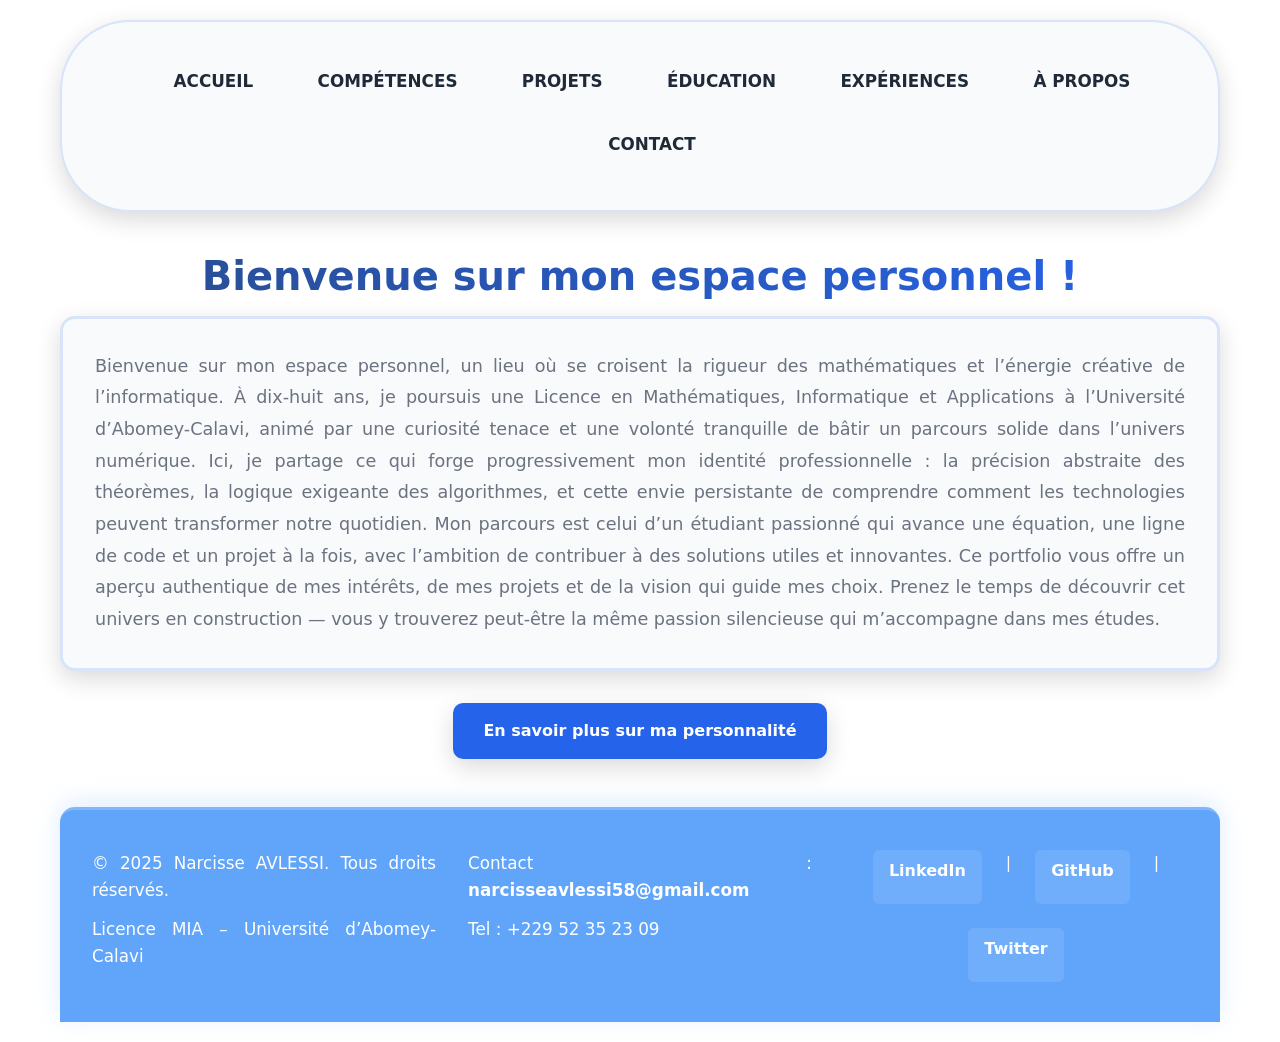
<file: portefolio/index.html>
<!DOCTYPE html>
<html lang="fr" dir="ltr">
<head>
    <meta charset="UTF-8">
    <meta name="viewport" content="width=device-width, initial-scale=1.0">
    <title>Accueil – Narcisse AVLESSI</title>
    <link rel="stylesheet" href="styleglobal.css">
</head>

<body>

    <header>
        <nav class="navbar">
            <ul class="nav">
                <li><a href="index.html">ACCUEIL</a></li>
                <li><a href="skills.html">COMPÉTENCES</a></li>
                <li><a href="projects.html">PROJETS</a></li>
                <li><a href="education.html">ÉDUCATION</a></li>
                <li><a href="experience.html">EXPÉRIENCES</a></li>
                <li><a href="apropos.html">À PROPOS</a></li>
                <li><a href="contact.html">CONTACT</a></li>
            </ul>
        </nav>
    </header>

    <div class="home-intro">
    <h1 class="welcome">Bienvenue sur mon espace personnel !</h1>

    <p class="intro">
        Bienvenue sur mon espace personnel, un lieu où se croisent la rigueur des mathématiques et l’énergie créative de l’informatique. À dix-huit ans, je poursuis une Licence en Mathématiques, Informatique et Applications à l’Université d’Abomey-Calavi, animé par une curiosité tenace et une volonté tranquille de bâtir un parcours solide dans l’univers numérique.

        Ici, je partage ce qui forge progressivement mon identité professionnelle : la précision abstraite des théorèmes, la logique exigeante des algorithmes, et cette envie persistante de comprendre comment les technologies peuvent transformer notre quotidien. Mon parcours est celui d’un étudiant passionné qui avance une équation, une ligne de code et un projet à la fois, avec l’ambition de contribuer à des solutions utiles et innovantes.

        Ce portfolio vous offre un aperçu authentique de mes intérêts, de mes projets et de la vision qui guide mes choix. Prenez le temps de découvrir cet univers en construction — vous y trouverez peut-être la même passion silencieuse qui m’accompagne dans mes études.
    </p>

    <a href="apropos.html" class="btn-more">En savoir plus sur ma personnalité</a>
</div>

<footer>
    <div class="footer-container">
        <div class="footer-info">
            <p>&copy; 2025 Narcisse AVLESSI. Tous droits réservés.</p>
            <p>Licence MIA – Université d’Abomey-Calavi</p>
        </div>
        <div class="footer-contact">
            <p>Contact : <a href="mailto:narcisseavlessi58@gmail.com">narcisseavlessi58@gmail.com</a></p>
            <p>Tel : +229 52 35 23 09</p>
        </div>
        <div class="footer-socials">
            <a href="#" target="_blank">LinkedIn</a> |
            <a href="#" target="_blank">GitHub</a> |
            <a href="#" target="_blank">Twitter</a>
        </div>
    </div>
</footer>

</body>
</html>
</file>
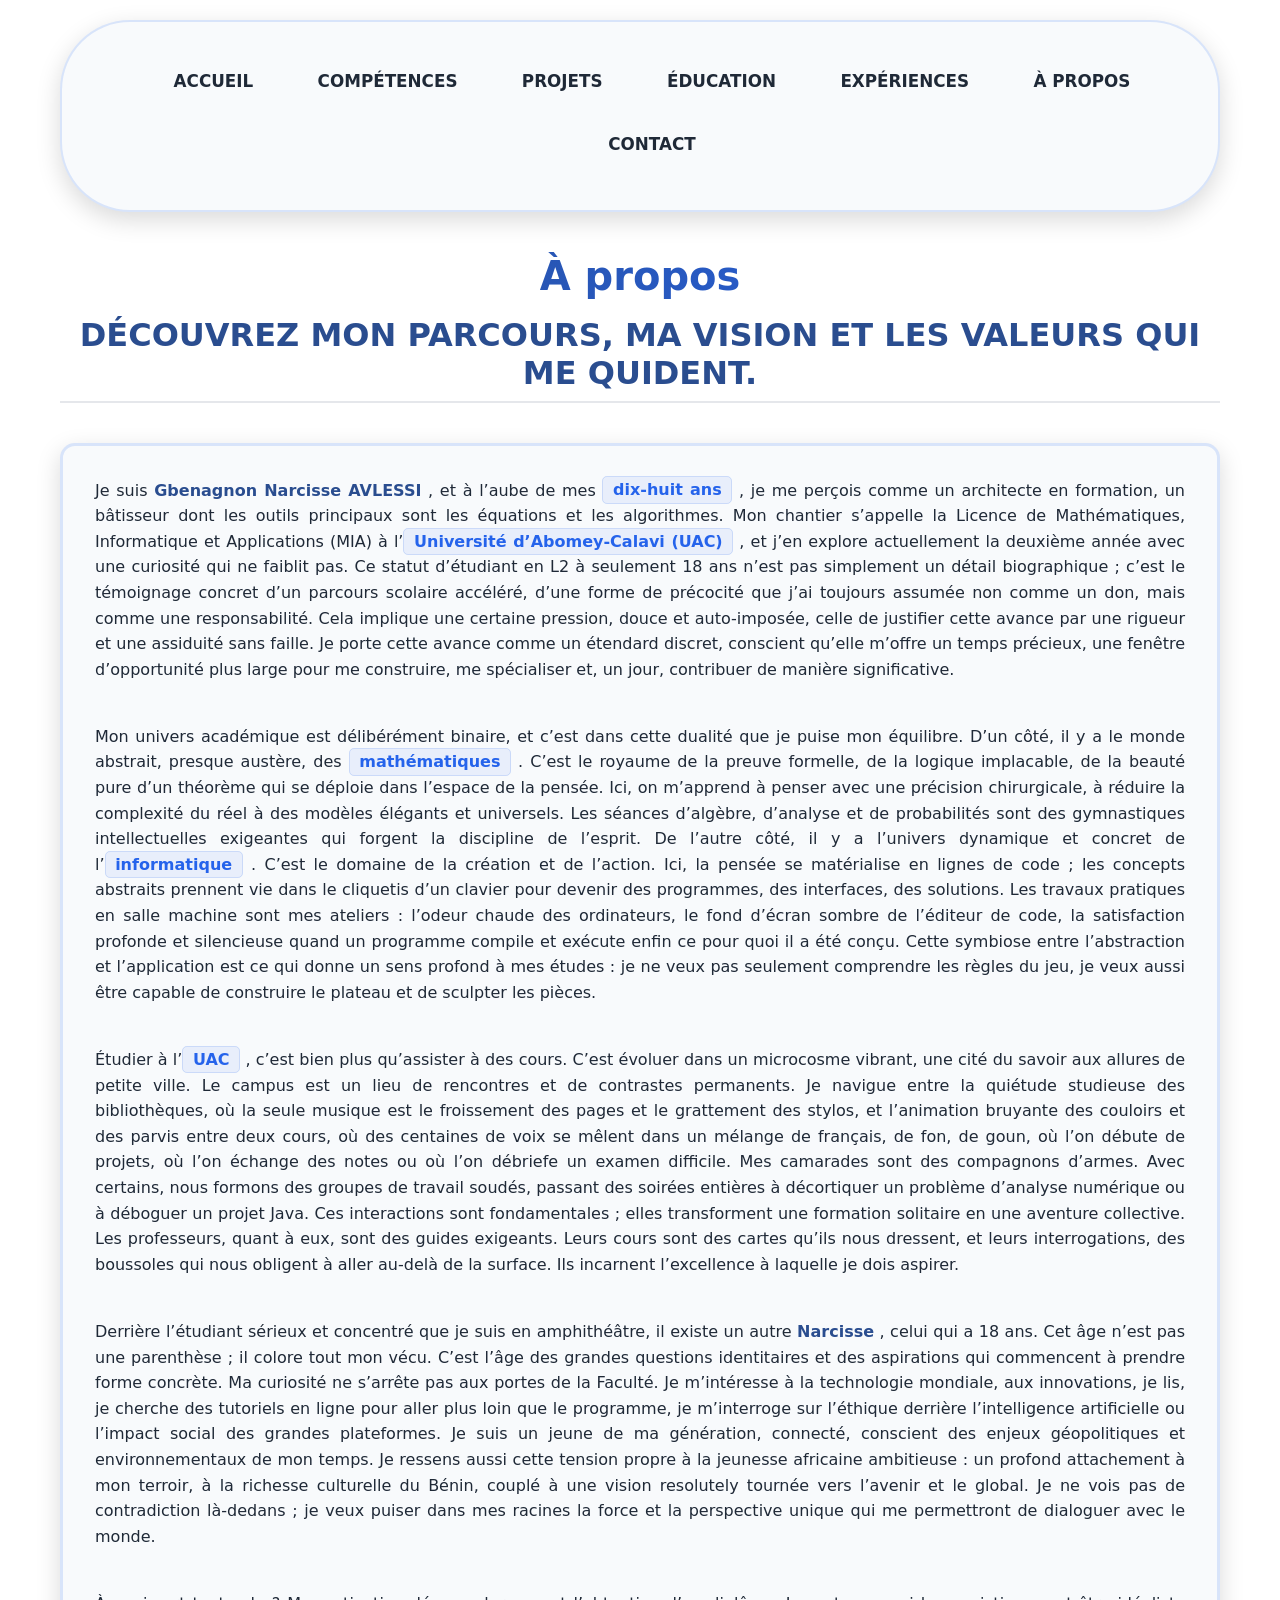
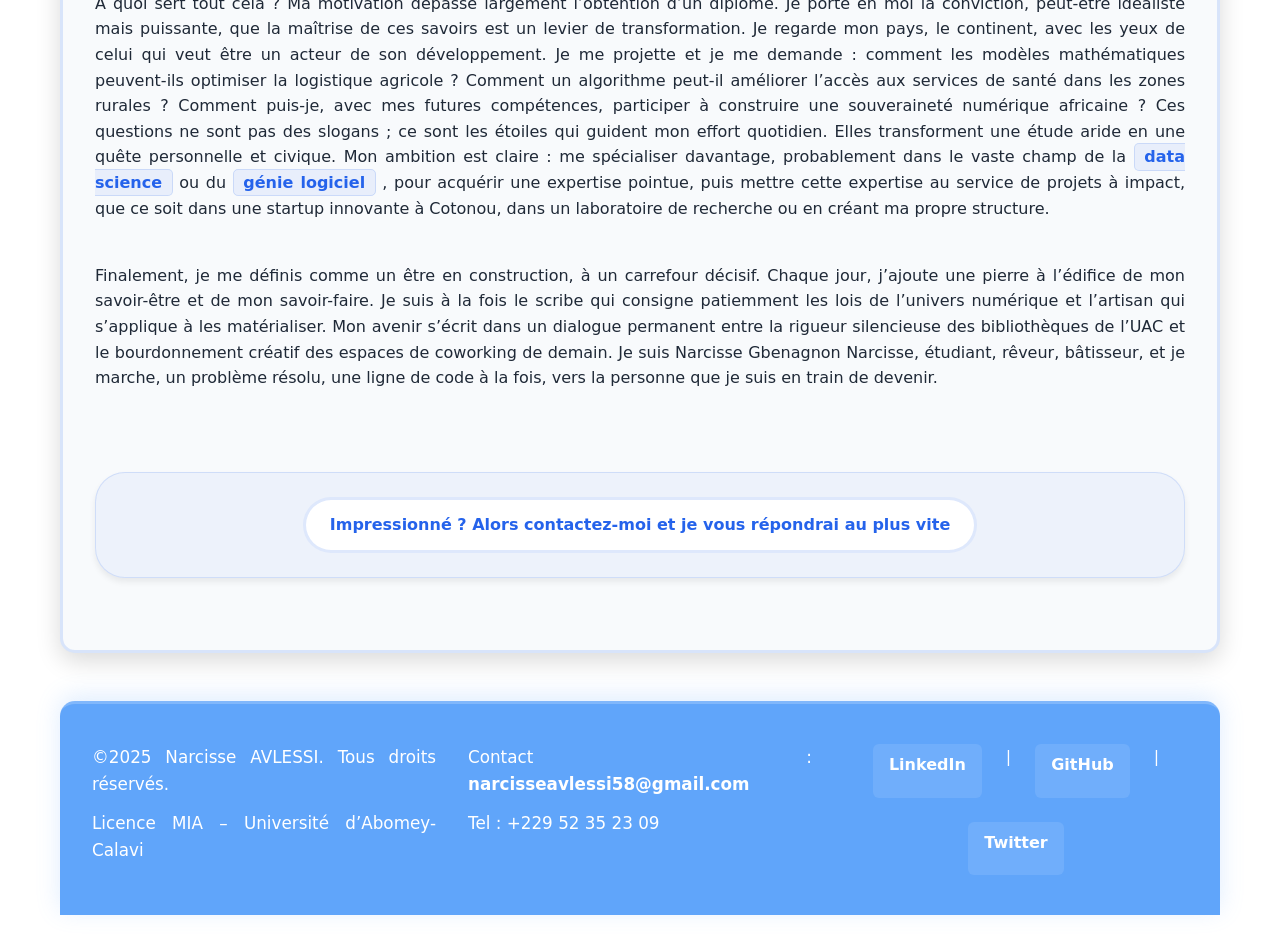
<file: portefolio/apropos.html>
<!DOCTYPE html>
<html lang="fr" dir="ltr">
    <head>
        <meta charset="UTF-8">
        <meta name="viewport" content="width=device-width, initial-scale=1.0">
        <title>À propos – Narcisse AVLESSI</title>
        <link rel="stylesheet" href="styleglobal.css">
    </head>
    <body>
        <header>
            <nav class="navbar">
                <ul class="nav">
                    <li>
                        <a href="index.html">ACCUEIL</a>
                    </li>
                    <li>
                        <a href="skills.html">COMPÉTENCES</a>
                    </li>
                    <li>
                        <a href="projects.html">PROJETS</a>
                    </li>
                    <li>
                        <a href="education.html">ÉDUCATION</a>
                    </li>
                    <li>
                        <a href="experience.html">EXPÉRIENCES</a>
                    </li>
                    <li>
                        <a href="apropos.html">À PROPOS</a>
                    </li>
                    <li>
                        <a href="contact.html">CONTACT</a>
                    </li>
                </ul>
            </nav>
        </header>
        <section class="about-header">
            <h1>À propos</h1>
            <h2 class="resume">DÉCOUVREZ MON PARCOURS, MA VISION ET LES VALEURS QUI ME QUIDENT.</h2>
        </section>
        <section class="about-content">
            <p>
                Je suis <strong>Gbenagnon Narcisse AVLESSI</strong>
                , et à l’aube de mes <span class="age">dix-huit ans</span>
                , je me perçois comme un architecte en formation, un bâtisseur dont les outils principaux sont les équations et les algorithmes. Mon chantier s’appelle la <span calss="major">Licence de Mathématiques, Informatique et Applications (MIA)</span>
                à l’<span class="uac">Université d’Abomey-Calavi (UAC)</span>
                , et j’en explore actuellement la deuxième année avec une curiosité qui ne faiblit pas. Ce statut d’étudiant en L2 à seulement 18 ans n’est pas simplement un détail biographique ; c’est le témoignage concret d’un parcours scolaire accéléré, d’une forme de précocité que j’ai toujours assumée non comme un don, mais comme une responsabilité. Cela implique une certaine pression, douce et auto-imposée, celle de justifier cette avance par une rigueur et une assiduité sans faille. Je porte cette avance comme un étendard discret, conscient qu’elle m’offre un temps précieux, une fenêtre d’opportunité plus large pour me construire, me spécialiser et, un jour, contribuer de manière significative.
            </p>
            <br>
            <p>
                Mon univers académique est délibérément binaire, et c’est dans cette dualité que je puise mon équilibre. D’un côté, il y a le monde abstrait, presque austère, des <span class="maths">mathématiques</span>
                . C’est le royaume de la preuve formelle, de la logique implacable, de la beauté pure d’un théorème qui se déploie dans l’espace de la pensée. Ici, on m’apprend à penser avec une précision chirurgicale, à réduire la complexité du réel à des modèles élégants et universels. Les séances d’algèbre, d’analyse et de probabilités sont des gymnastiques intellectuelles exigeantes qui forgent la discipline de l’esprit. De l’autre côté, il y a l’univers dynamique et concret de l’<span class="inf">informatique</span>
                . C’est le domaine de la création et de l’action. Ici, la pensée se matérialise en lignes de code ; les concepts abstraits prennent vie dans le cliquetis d’un clavier pour devenir des programmes, des interfaces, des solutions. Les travaux pratiques en salle machine sont mes ateliers : l’odeur chaude des ordinateurs, le fond d’écran sombre de l’éditeur de code, la satisfaction profonde et silencieuse quand un programme compile et exécute enfin ce pour quoi il a été conçu. Cette symbiose entre l’abstraction et l’application est ce qui donne un sens profond à mes études : je ne veux pas seulement comprendre les règles du jeu, je veux aussi être capable de construire le plateau et de sculpter les pièces.
            </p>
            <br>
            <p>
                Étudier à l’<span class="uac">UAC</span>
                , c’est bien plus qu’assister à des cours. C’est évoluer dans un microcosme vibrant, une cité du savoir aux allures de petite ville. Le campus est un lieu de rencontres et de contrastes permanents. Je navigue entre la quiétude studieuse des bibliothèques, où la seule musique est le froissement des pages et le grattement des stylos, et l’animation bruyante des couloirs et des parvis entre deux cours, où des centaines de voix se mêlent dans un mélange de français, de fon, de goun, où l’on débute de projets, où l’on échange des notes ou où l’on débriefe un examen difficile. Mes camarades sont des compagnons d’armes. Avec certains, nous formons des groupes de travail soudés, passant des soirées entières à décortiquer un problème d’analyse numérique ou à déboguer un projet Java. Ces interactions sont fondamentales ; elles transforment une formation solitaire en une aventure collective. Les professeurs, quant à eux, sont des guides exigeants. Leurs cours sont des cartes qu’ils nous dressent, et leurs interrogations, des boussoles qui nous obligent à aller au-delà de la surface. Ils incarnent l’excellence à laquelle je dois aspirer.
            </p>
            <br>
            <p>
                Derrière l’étudiant sérieux et concentré que je suis en amphithéâtre, il existe un autre <strong>Narcisse</strong>
                , celui qui a 18 ans. Cet âge n’est pas une parenthèse ; il colore tout mon vécu. C’est l’âge des grandes questions identitaires et des aspirations qui commencent à prendre forme concrète. Ma curiosité ne s’arrête pas aux portes de la Faculté. Je m’intéresse à la technologie mondiale, aux innovations, je lis, je cherche des tutoriels en ligne pour aller plus loin que le programme, je m’interroge sur l’éthique derrière l’intelligence artificielle ou l’impact social des grandes plateformes. Je suis un jeune de ma génération, connecté, conscient des enjeux géopolitiques et environnementaux de mon temps. Je ressens aussi cette tension propre à la jeunesse africaine ambitieuse : un profond attachement à mon terroir, à la richesse culturelle du Bénin, couplé à une vision resolutely tournée vers l’avenir et le global. Je ne vois pas de contradiction là-dedans ; je veux puiser dans mes racines la force et la perspective unique qui me permettront de dialoguer avec le monde.
            </p>
            <br>
            <p>
                À quoi sert tout cela ? Ma motivation dépasse largement l’obtention d’un diplôme. Je porte en moi la conviction, peut-être idéaliste mais puissante, que la maîtrise de ces savoirs est un levier de transformation. Je regarde mon pays, le continent, avec les yeux de celui qui veut être un acteur de son développement. Je me projette et je me demande : comment les modèles mathématiques peuvent-ils optimiser la logistique agricole ? Comment un algorithme peut-il améliorer l’accès aux services de santé dans les zones rurales ? Comment puis-je, avec mes futures compétences, participer à construire une souveraineté numérique africaine ? Ces questions ne sont pas des slogans ; ce sont les étoiles qui guident mon effort quotidien. Elles transforment une étude aride en une quête personnelle et civique. Mon ambition est claire : me spécialiser davantage, probablement dans le vaste champ de la <span class="data">data science</span>
                ou du <span class="genielog">génie logiciel</span>
                , pour acquérir une expertise pointue, puis mettre cette expertise au service de projets à impact, que ce soit dans une startup innovante à Cotonou, dans un laboratoire de recherche ou en créant ma propre structure.
            </p>
            <br>
            <p>Finalement, je me définis comme un être en construction, à un carrefour décisif. Chaque jour, j’ajoute une pierre à l’édifice de mon savoir-être et de mon savoir-faire. Je suis à la fois le scribe qui consigne patiemment les lois de l’univers numérique et l’artisan qui s’applique à les matérialiser. Mon avenir s’écrit dans un dialogue permanent entre la rigueur silencieuse des bibliothèques de l’UAC et le bourdonnement créatif des espaces de coworking de demain. Je suis Narcisse Gbenagnon Narcisse, étudiant, rêveur, bâtisseur, et je marche, un problème résolu, une ligne de code à la fois, vers la personne que je suis en train de devenir.</p>
            <br>
            <div class="skillsMore">
                <a href="contact.html" class="skillsMore-btn">Impressionné ? Alors contactez-moi et je vous répondrai au plus vite</a>
            </div>
        </section>
        <footer>
            <div class="footer-container">
                <div class="footer-info">
                    <p>&copy;2025 Narcisse AVLESSI. Tous droits réservés.</p>
                    <p>Licence MIA – Université d’Abomey-Calavi</p>
                </div>
                <div class="footer-contact">
                    <p>
                        Contact : <a href="mailto:narcisseavlessi58@gmail.com">narcisseavlessi58@gmail.com</a>
                    </p>
                    <p>Tel : +229 52 35 23 09</p>
                </div>
                <div class="footer-socials">
                    <a href="#" target="_blank">LinkedIn</a>
                    |
            <a href="#" target="_blank">GitHub</a>
                    |
            <a href="#" target="_blank">Twitter</a>
                </div>
            </div>
        </footer>
    </body>
</html>
</file>
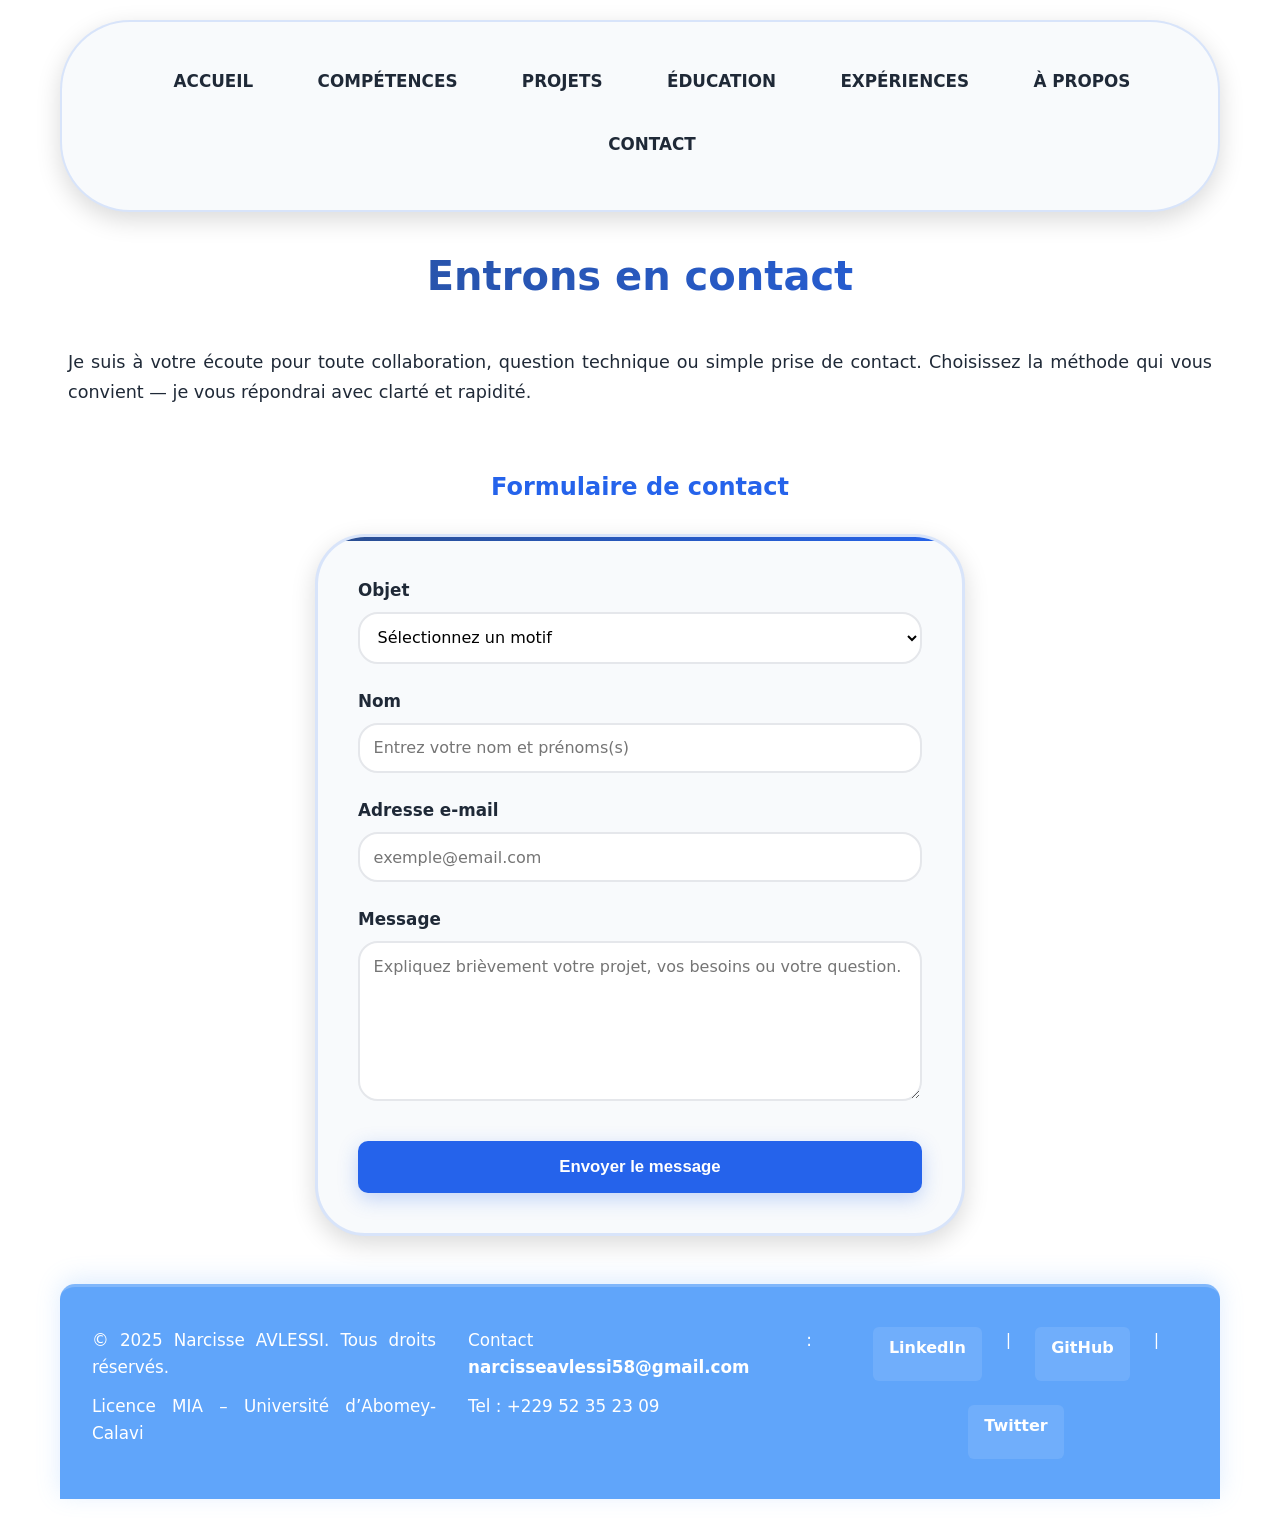
<file: portefolio/contact.html>
<!DOCTYPE html>
<html lang="fr" dir="ltr">
<head>
    <meta charset="UTF-8">
    <meta name="viewport" content="width=device-width, initial-scale=1.0">
    <title>Expériences – Narcisse AVLESSI</title>
    <link rel="stylesheet" href="styleglobal.css">
</head>

<body>

    <header>
        <nav class="navbar">
            <ul class="nav">
                <li><a href="index.html">ACCUEIL</a></li>
                <li><a href="skills.html">COMPÉTENCES</a></li>
                <li><a href="projects.html">PROJETS</a></li>
                <li><a href="education.html">ÉDUCATION</a></li>
                <li><a href="experience.html">EXPÉRIENCES</a></li>
                <li><a href="apropos.html">À PROPOS</a></li>
                <li><a href="contact.html">CONTACT</a></li>
            </ul>
        </nav>
    </header>

    <section> 

    <h1 class="contact">Entrons en contact</h1>
    <p class="disp">Je suis à votre écoute pour toute collaboration, question technique ou simple prise de contact. Choisissez la méthode qui vous convient — je vous répondrai avec clarté et rapidité.</p><br>

    <p><h3 class="formular">Formulaire de contact</h3></p>

    <form action="#" method="post" enctype="multipart/form-data">

        <label for="objet">Objet</label>
        <select id="objet" name="objet" required>
            <option value="">Sélectionnez un motif</option>
            <option value="collaboration">Demande de collaboration</option>
            <option value="mission">Proposition de mission / Freelance</option>
            <option value="support">Question technique / Support</option>
            <option value="stage">Stage / Opportunité</option>
            <option value="autre">Autre</option>
        </select>

        <label for="nom">Nom</label>
        <input type="text" id="nom" name="nom" placeholder="Entrez votre nom et prénoms(s)" required>

        <label for="email">Adresse e-mail</label>
        <input type="email" id="email" name="email" placeholder="exemple@email.com" pattern=".+@gmail.com" required>

        <label for="message">Message</label>
        <textarea id="message" name="message" minlength="20" placeholder="Expliquez brièvement votre projet, vos besoins ou votre question." required></textarea>

        <button type="submit">Envoyer le message</button>

    </form>

    </section>

    <footer>
    <div class="footer-container">
        <div class="footer-info">
            <p>&copy; 2025 Narcisse AVLESSI. Tous droits réservés.</p>
            <p>Licence MIA – Université d’Abomey-Calavi</p>
        </div>
        <div class="footer-contact">
            <p>Contact : <a href="mailto:narcisseavlessi58@gmail.com">narcisseavlessi58@gmail.com</a></p>
            <p>Tel : +229 52 35 23 09</p>
        </div>
        <div class="footer-socials">
            <a href="#" target="_blank">LinkedIn</a> |
            <a href="#" target="_blank">GitHub</a> |
            <a href="#" target="_blank">Twitter</a>
        </div>
    </div>
</footer>


</body>
</html>
</file>
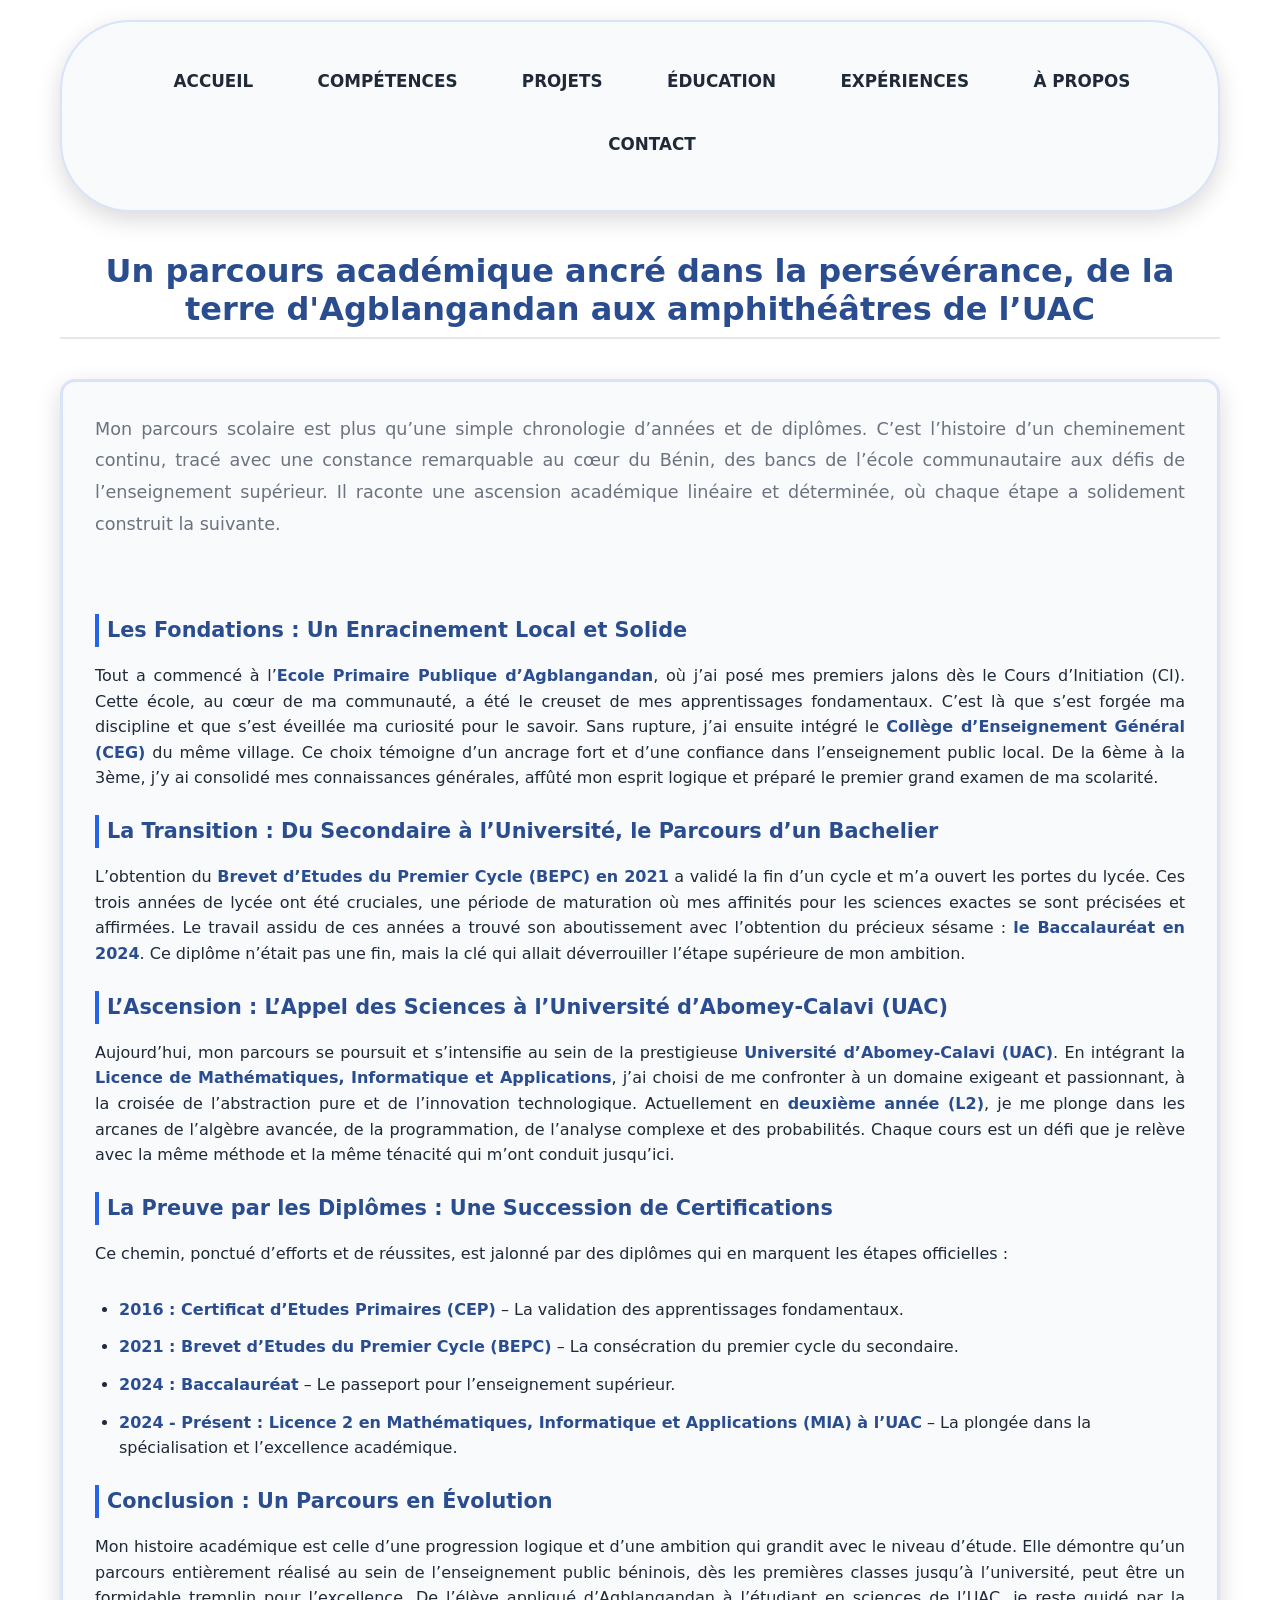
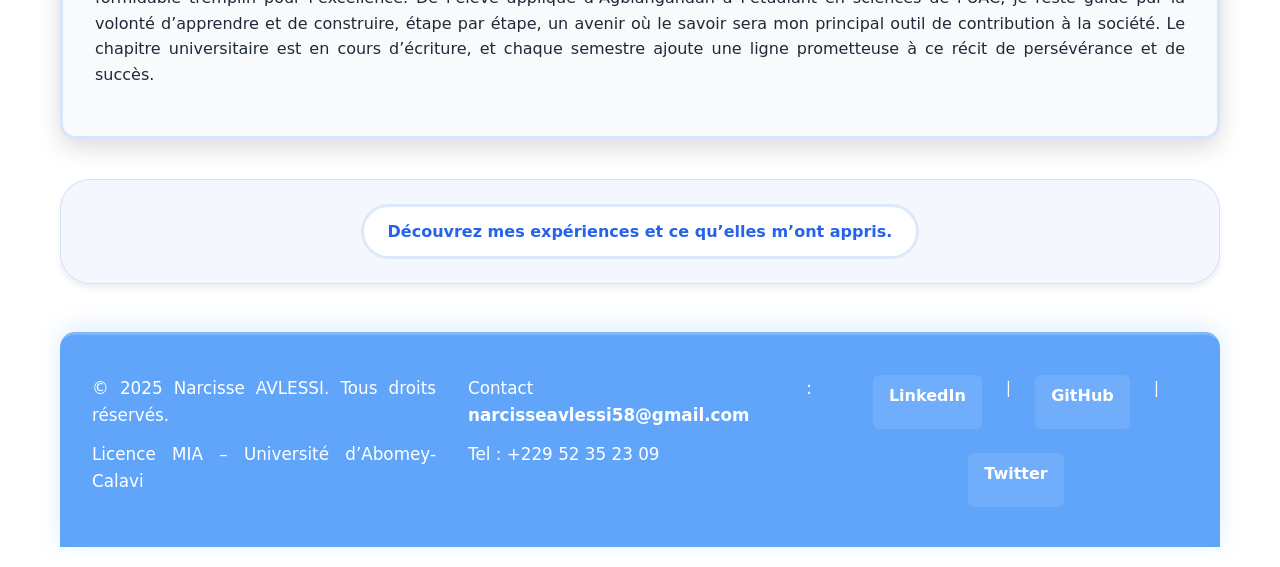
<file: portefolio/education.html>
<!DOCTYPE html>
<html lang="fr" dir="ltr">
<head>
    <meta charset="UTF-8">
    <meta name="viewport" content="width=device-width, initial-scale=1.0">
    <title>Compétences – Narcisse AVLESSI</title>
    <link rel="stylesheet" href="styleglobal.css">
</head>

<body>

    <header>
        <nav class="navbar">
            <ul class="nav">
                <li><a href="index.html">ACCUEIL</a></li>
                <li><a href="skills.html">COMPÉTENCES</a></li>
                <li><a href="projects.html">PROJETS</a></li>
                <li><a href="education.html">ÉDUCATION</a></li>
                <li><a href="experience.html">EXPÉRIENCES</a></li>
                <li><a href="apropos.html">À PROPOS</a></li>
                <li><a href="contact.html">CONTACT</a></li>
            </ul>
        </nav>
    </header>

    <section>

    <div class="monEducation">
        <h2>Un parcours académique ancré dans la persévérance, de la terre d'Agblangandan aux amphithéâtres de l’UAC</h2>
    </div>

    <div class="educ">
        
        <p class="intro">Mon parcours scolaire est plus qu’une simple chronologie d’années et de diplômes. C’est l’histoire d’un cheminement continu, tracé avec une constance remarquable au cœur du Bénin, des bancs de l’école communautaire aux défis de l’enseignement supérieur. Il raconte une ascension académique linéaire et déterminée, où chaque étape a solidement construit la suivante.</p><br>

        <p class="dev">Les Fondations : Un Enracinement Local et Solide</p>

        <p>Tout a commencé à l’<b>Ecole Primaire Publique d’Agblangandan</b>, où j’ai posé mes premiers jalons dès le Cours d’Initiation (CI). Cette école, au cœur de ma communauté, a été le creuset de mes apprentissages fondamentaux. C’est là que s’est forgée ma discipline et que s’est éveillée ma curiosité pour le savoir. Sans rupture, j’ai ensuite intégré le <b>Collège d’Enseignement Général (CEG)</b> du même village. Ce choix témoigne d’un ancrage fort et d’une confiance dans l’enseignement public local. De la 6ème à la 3ème, j’y ai consolidé mes connaissances générales, affûté mon esprit logique et préparé le premier grand examen de ma scolarité.</p>
        
        <p class="dev">La Transition : Du Secondaire à l’Université, le Parcours d’un Bachelier</p>

        <p>L’obtention du <b>Brevet d’Etudes du Premier Cycle (BEPC) en 2021</b> a validé la fin d’un cycle et m’a ouvert les portes du lycée. Ces trois années de lycée ont été cruciales, une période de maturation où mes affinités pour les sciences exactes se sont précisées et affirmées. Le travail assidu de ces années a trouvé son aboutissement avec l’obtention du précieux sésame : <b>le Baccalauréat en 2024</b>. Ce diplôme n’était pas une fin, mais la clé qui allait déverrouiller l’étape supérieure de mon ambition.</p>

        <p class="dev">L’Ascension : L’Appel des Sciences à l’Université d’Abomey-Calavi (UAC)</p>

        <p>Aujourd’hui, mon parcours se poursuit et s’intensifie au sein de la prestigieuse <b>Université d’Abomey-Calavi (UAC)</b>. En intégrant la <b>Licence de Mathématiques, Informatique et Applications</b>, j’ai choisi de me confronter à un domaine exigeant et passionnant, à la croisée de l’abstraction pure et de l’innovation technologique. Actuellement en <b>deuxième année (L2)</b>, je me plonge dans les arcanes de l’algèbre avancée, de la programmation, de l’analyse complexe et des probabilités. Chaque cours est un défi que je relève avec la même méthode et la même ténacité qui m’ont conduit jusqu’ici.</p>

        <p class="dev">La Preuve par les Diplômes : Une Succession de Certifications</p>

        <p>Ce chemin, ponctué d’efforts et de réussites, est jalonné par des diplômes qui en marquent les étapes officielles :</p>

        <p>

            <ul>
                <li><b>2016 : Certificat d’Etudes Primaires (CEP)</b> – La validation des apprentissages fondamentaux.</li>
                <li><b>2021 : Brevet d’Etudes du Premier Cycle (BEPC)</b> – La consécration du premier cycle du secondaire.</li>
                <li><b>2024 : Baccalauréat</b> – Le passeport pour l’enseignement supérieur.</li>
                <li><b>2024 - Présent : Licence 2 en Mathématiques, Informatique et Applications (MIA) à l’UAC</b> – La plongée dans la spécialisation et l’excellence académique.</li>
            </ul>

        </p>

        <p class="dev">Conclusion : Un Parcours en Évolution</p>

        <p>Mon histoire académique est celle d’une progression logique et d’une ambition qui grandit avec le niveau d’étude. Elle démontre qu’un parcours entièrement réalisé au sein de l’enseignement public béninois, dès les premières classes jusqu’à l’université, peut être un formidable tremplin pour l’excellence. De l’élève appliqué d’Agblangandan à l’étudiant en sciences de l’UAC, je reste guidé par la volonté d’apprendre et de construire, étape par étape, un avenir où le savoir sera mon principal outil de contribution à la société. Le chapitre universitaire est en cours d’écriture, et chaque semestre ajoute une ligne prometteuse à ce récit de persévérance et de succès.</p>
    </div>    

    <div class="skillsMore">
        <a href="experience.html" class="skillsMore-btn">Découvrez mes expériences et ce qu’elles m’ont appris.</a>
    </div>
    </section>

    <footer>
    <div class="footer-container">
        <div class="footer-info">
            <p>&copy; 2025 Narcisse AVLESSI. Tous droits réservés.</p>
            <p>Licence MIA – Université d’Abomey-Calavi</p>
        </div>
        <div class="footer-contact">
            <p>Contact : <a href="mailto:narcisseavlessi58@gmail.com">narcisseavlessi58@gmail.com</a></p>
            <p>Tel : +229 52 35 23 09</p>
        </div>
        <div class="footer-socials">
            <a href="#" target="_blank">LinkedIn</a> |
            <a href="#" target="_blank">GitHub</a> |
            <a href="#" target="_blank">Twitter</a>
        </div>
    </div>
</footer>


</body>
</html>
</file>
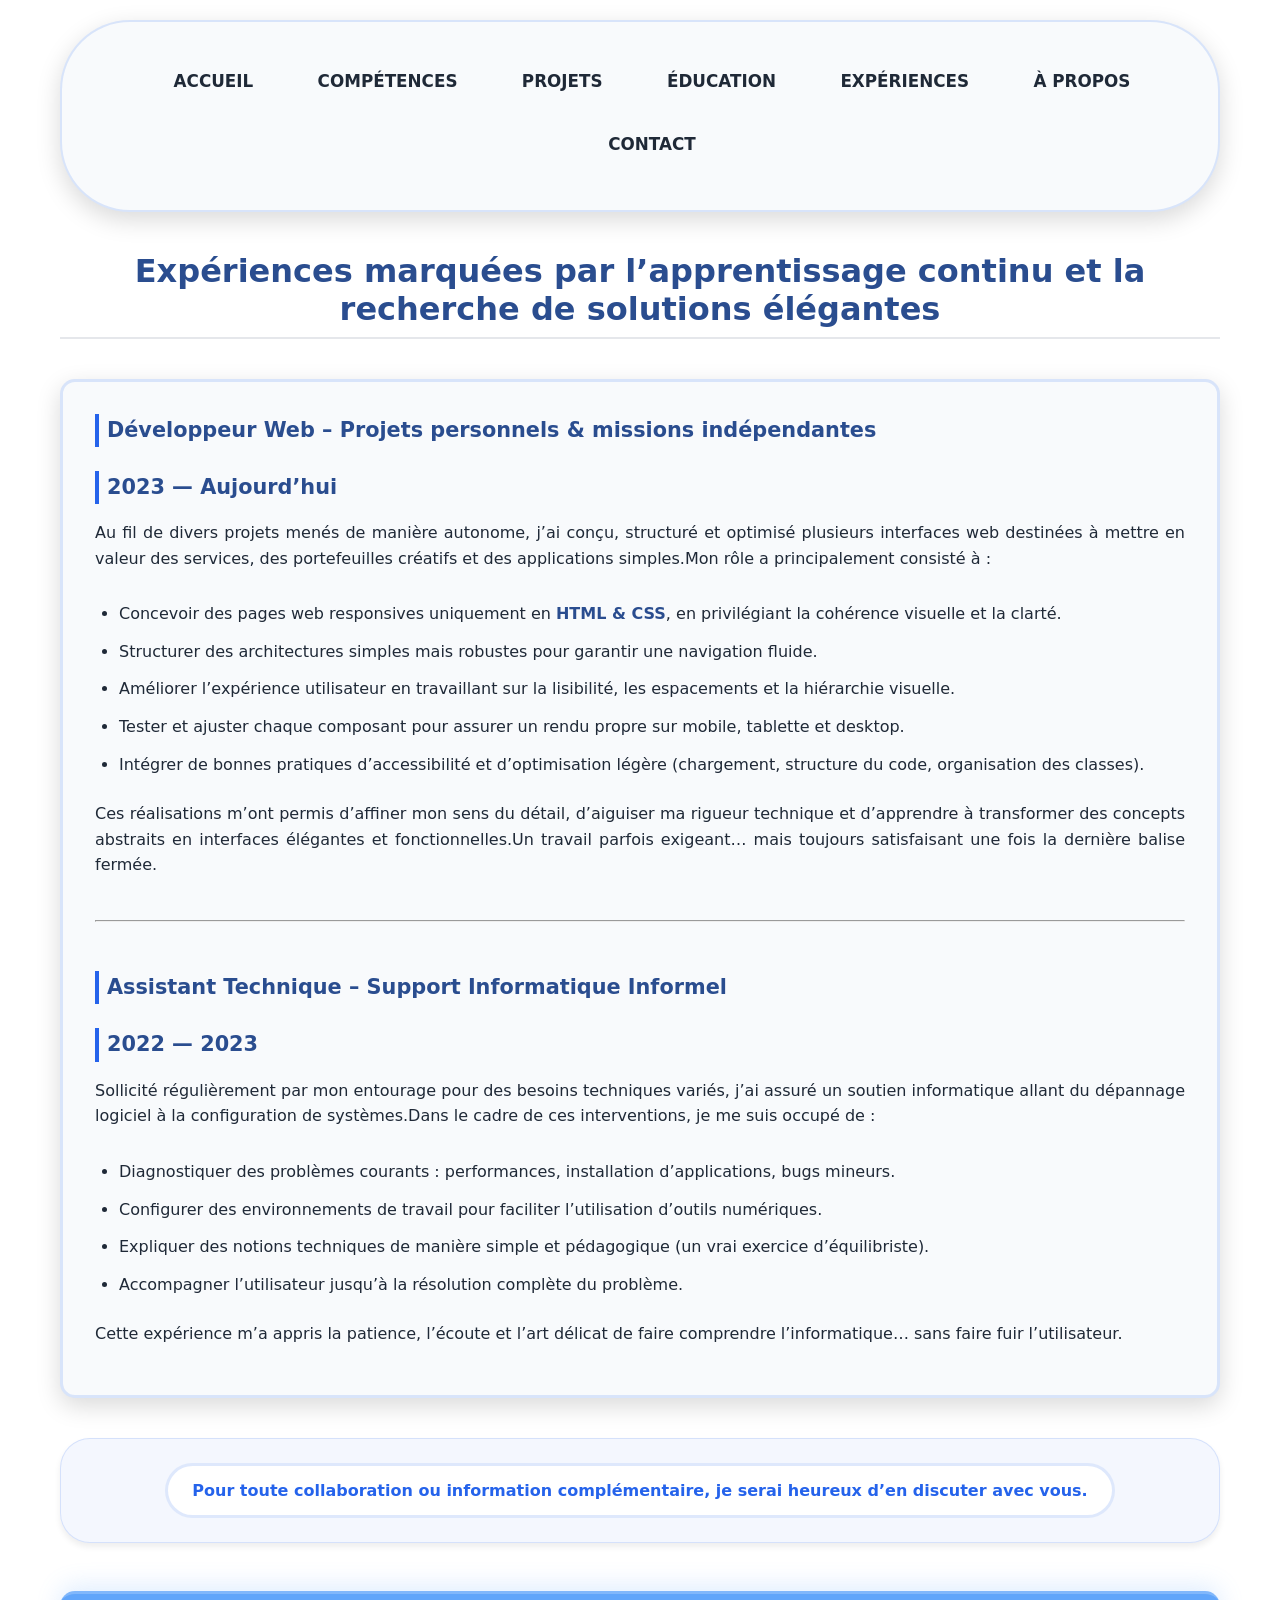
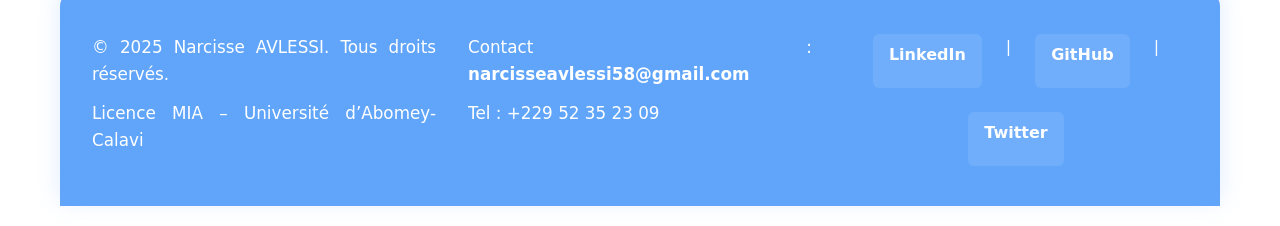
<file: portefolio/experience.html>
<!DOCTYPE html>
<html lang="fr" dir="ltr">
<head>
    <meta charset="UTF-8">
    <meta name="viewport" content="width=device-width, initial-scale=1.0">
    <title>Expériences – Narcisse AVLESSI</title>
    <link rel="stylesheet" href="styleglobal.css">
</head>

<body>

    <header>
        <nav class="navbar">
            <ul class="nav">
                <li><a href="index.html">ACCUEIL</a></li>
                <li><a href="skills.html">COMPÉTENCES</a></li>
                <li><a href="projects.html">PROJETS</a></li>
                <li><a href="education.html">ÉDUCATION</a></li>
                <li><a href="experience.html">EXPÉRIENCES</a></li>
                <li><a href="apropos.html">À PROPOS</a></li>
                <li><a href="contact.html">CONTACT</a></li>
            </ul>
        </nav>
    </header>

    <section>

    <div class="mesExperiences">
        <h2>Expériences marquées par l’apprentissage continu et la recherche de solutions élégantes</h2>
    </div>

    <div class="exp">

        <p class="tete">Développeur Web – Projets personnels & missions indépendantes</p>
        <p class="tete">2023 — Aujourd’hui</p>
        <p>Au fil de divers projets menés de manière autonome, j’ai conçu, structuré et optimisé plusieurs interfaces web destinées à mettre en valeur des services, des portefeuilles créatifs et des applications simples.Mon rôle a principalement consisté à :</p>
        <p>
            <ul>
                <li>Concevoir des pages web responsives uniquement en <b>HTML & CSS</b>, en privilégiant la cohérence visuelle et la clarté.</li>
                <li>Structurer des architectures simples mais robustes pour garantir une navigation fluide.</li>
                <li>Améliorer l’expérience utilisateur en travaillant sur la lisibilité, les espacements et la hiérarchie visuelle.</li>
                <li>Tester et ajuster chaque composant pour assurer un rendu propre sur mobile, tablette et desktop.</li>
                <li>Intégrer de bonnes pratiques d’accessibilité et d’optimisation légère (chargement, structure du code, organisation des classes).</li>
            </ul>
        </p>
        <p>Ces réalisations m’ont permis d’affiner mon sens du détail, d’aiguiser ma rigueur technique et d’apprendre à transformer des concepts abstraits en interfaces élégantes et fonctionnelles.Un travail parfois exigeant… mais toujours satisfaisant une fois la dernière balise fermée.</p><br><hr><br>

        <p class="tete">Assistant Technique – Support Informatique Informel</p>
        <p class="tete">2022 — 2023</p>
        <p>Sollicité régulièrement par mon entourage pour des besoins techniques variés, j’ai assuré un soutien informatique allant du dépannage logiciel à la configuration de systèmes.Dans le cadre de ces interventions, je me suis occupé de :</p>
        <p>
            <ul>
                <li>Diagnostiquer des problèmes courants : performances, installation d’applications, bugs mineurs.</li>
                <li>Configurer des environnements de travail pour faciliter l’utilisation d’outils numériques.</li>
                <li>Expliquer des notions techniques de manière simple et pédagogique (un vrai exercice d’équilibriste).</li>
                <li>Accompagner l’utilisateur jusqu’à la résolution complète du problème.</li>
            </ul>
        </p>

        <p>Cette expérience m’a appris la patience, l’écoute et l’art délicat de faire comprendre l’informatique… sans faire fuir l’utilisateur.</p>
    </div>

    <div class="skillsMore">
        <a href="contact.html" class="skillsMore-btn">Pour toute collaboration ou information complémentaire, je serai heureux d’en discuter avec vous.</a>
    </div>
    </section>

    <footer>
    <div class="footer-container">
        <div class="footer-info">
            <p>&copy; 2025 Narcisse AVLESSI. Tous droits réservés.</p>
            <p>Licence MIA – Université d’Abomey-Calavi</p>
        </div>
        <div class="footer-contact">
            <p>Contact : <a href="mailto:narcisseavlessi58@gmail.com">narcisseavlessi58@gmail.com</a></p>
            <p>Tel : +229 52 35 23 09</p>
        </div>
        <div class="footer-socials">
            <a href="#" target="_blank">LinkedIn</a> |
            <a href="#" target="_blank">GitHub</a> |
            <a href="#" target="_blank">Twitter</a>
        </div>
    </div>
</footer>


</body>
</html>
</file>
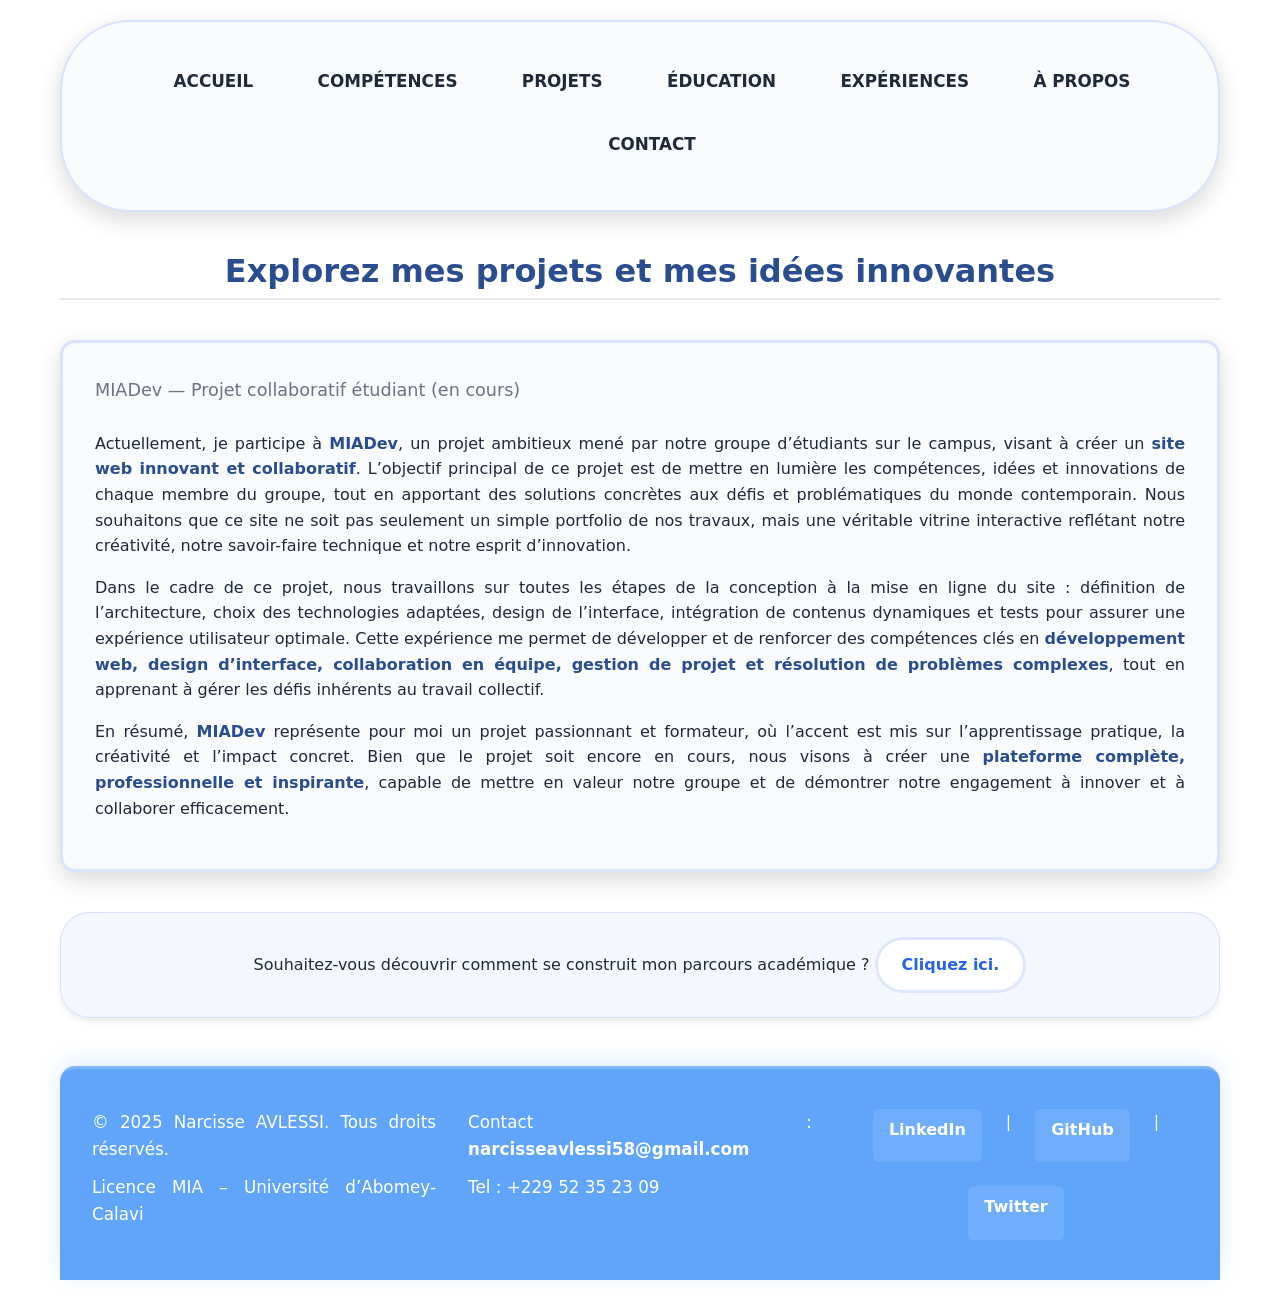
<file: portefolio/projects.html>
<!DOCTYPE html>
<html lang="fr" dir="ltr">
<head>
    <meta charset="UTF-8">
    <meta name="viewport" content="width=device-width, initial-scale=1.0">
    <title>Projets – Narcisse AVLESSI</title>
    <link rel="stylesheet" href="styleglobal.css">
</head>

<body>

    <header>
        <nav class="navbar">
            <ul class="nav">
                <li><a href="index.html">ACCUEIL</a></li>
                <li><a href="skills.html">COMPÉTENCES</a></li>
                <li><a href="projects.html">PROJETS</a></li>
                <li><a href="education.html">ÉDUCATION</a></li>
                <li><a href="experience.html">EXPÉRIENCES</a></li>
                <li><a href="apropos.html">À PROPOS</a></li>
                <li><a href="contact.html">CONTACT</a></li>
            </ul>
        </nav>
    </header>

    <section>

    <div class="mesProjets">
        <h2>Explorez mes projets et mes idées innovantes</h2>
    </div>

    <div class="projets">

        <p class="intro">MIADev — Projet collaboratif étudiant (en cours)</p>

        <p>Actuellement, je participe à <b>MIADev</b>, un projet ambitieux mené par notre groupe d’étudiants sur le campus, visant à créer un <b>site web innovant et collaboratif</b>. L’objectif principal de ce projet est de mettre en lumière les compétences, idées et innovations de chaque membre du groupe, tout en apportant des solutions concrètes aux défis et problématiques du monde contemporain. Nous souhaitons que ce site ne soit pas seulement un simple portfolio de nos travaux, mais une véritable vitrine interactive reflétant notre créativité, notre savoir-faire technique et notre esprit d’innovation.</p>

        <p>Dans le cadre de ce projet, nous travaillons sur toutes les étapes de la conception à la mise en ligne du site : définition de l’architecture, choix des technologies adaptées, design de l’interface, intégration de contenus dynamiques et tests pour assurer une expérience utilisateur optimale. Cette expérience me permet de développer et de renforcer des compétences clés en <b>développement web, design d’interface, collaboration en équipe, gestion de projet et résolution de problèmes complexes</b>, tout en apprenant à gérer les défis inhérents au travail collectif.</p>

        <p>En résumé, <b>MIADev</b> représente pour moi un projet passionnant et formateur, où l’accent est mis sur l’apprentissage pratique, la créativité et l’impact concret. Bien que le projet soit encore en cours, nous visons à créer une <b>plateforme complète, professionnelle et inspirante</b>, capable de mettre en valeur notre groupe et de démontrer notre engagement à innover et à collaborer efficacement.</p>

    </div>    

    <div class="skillsMore">
        Souhaitez-vous découvrir comment se construit mon parcours académique ? <a href="education.html" class="skillsMore-btn">Cliquez ici.</a>
    </div>
    </section>

    <footer>
    <div class="footer-container">
        <div class="footer-info">
            <p>&copy; 2025 Narcisse AVLESSI. Tous droits réservés.</p>
            <p>Licence MIA – Université d’Abomey-Calavi</p>
        </div>
        <div class="footer-contact">
            <p>Contact : <a href="mailto:narcisseavlessi58@gmail.com">narcisseavlessi58@gmail.com</a></p>
            <p>Tel : +229 52 35 23 09</p>
        </div>
        <div class="footer-socials">
            <a href="#" target="_blank">LinkedIn</a> |
            <a href="#" target="_blank">GitHub</a> |
            <a href="#" target="_blank">Twitter</a>
        </div>
    </div>
</footer>


</body>
</html>
</file>
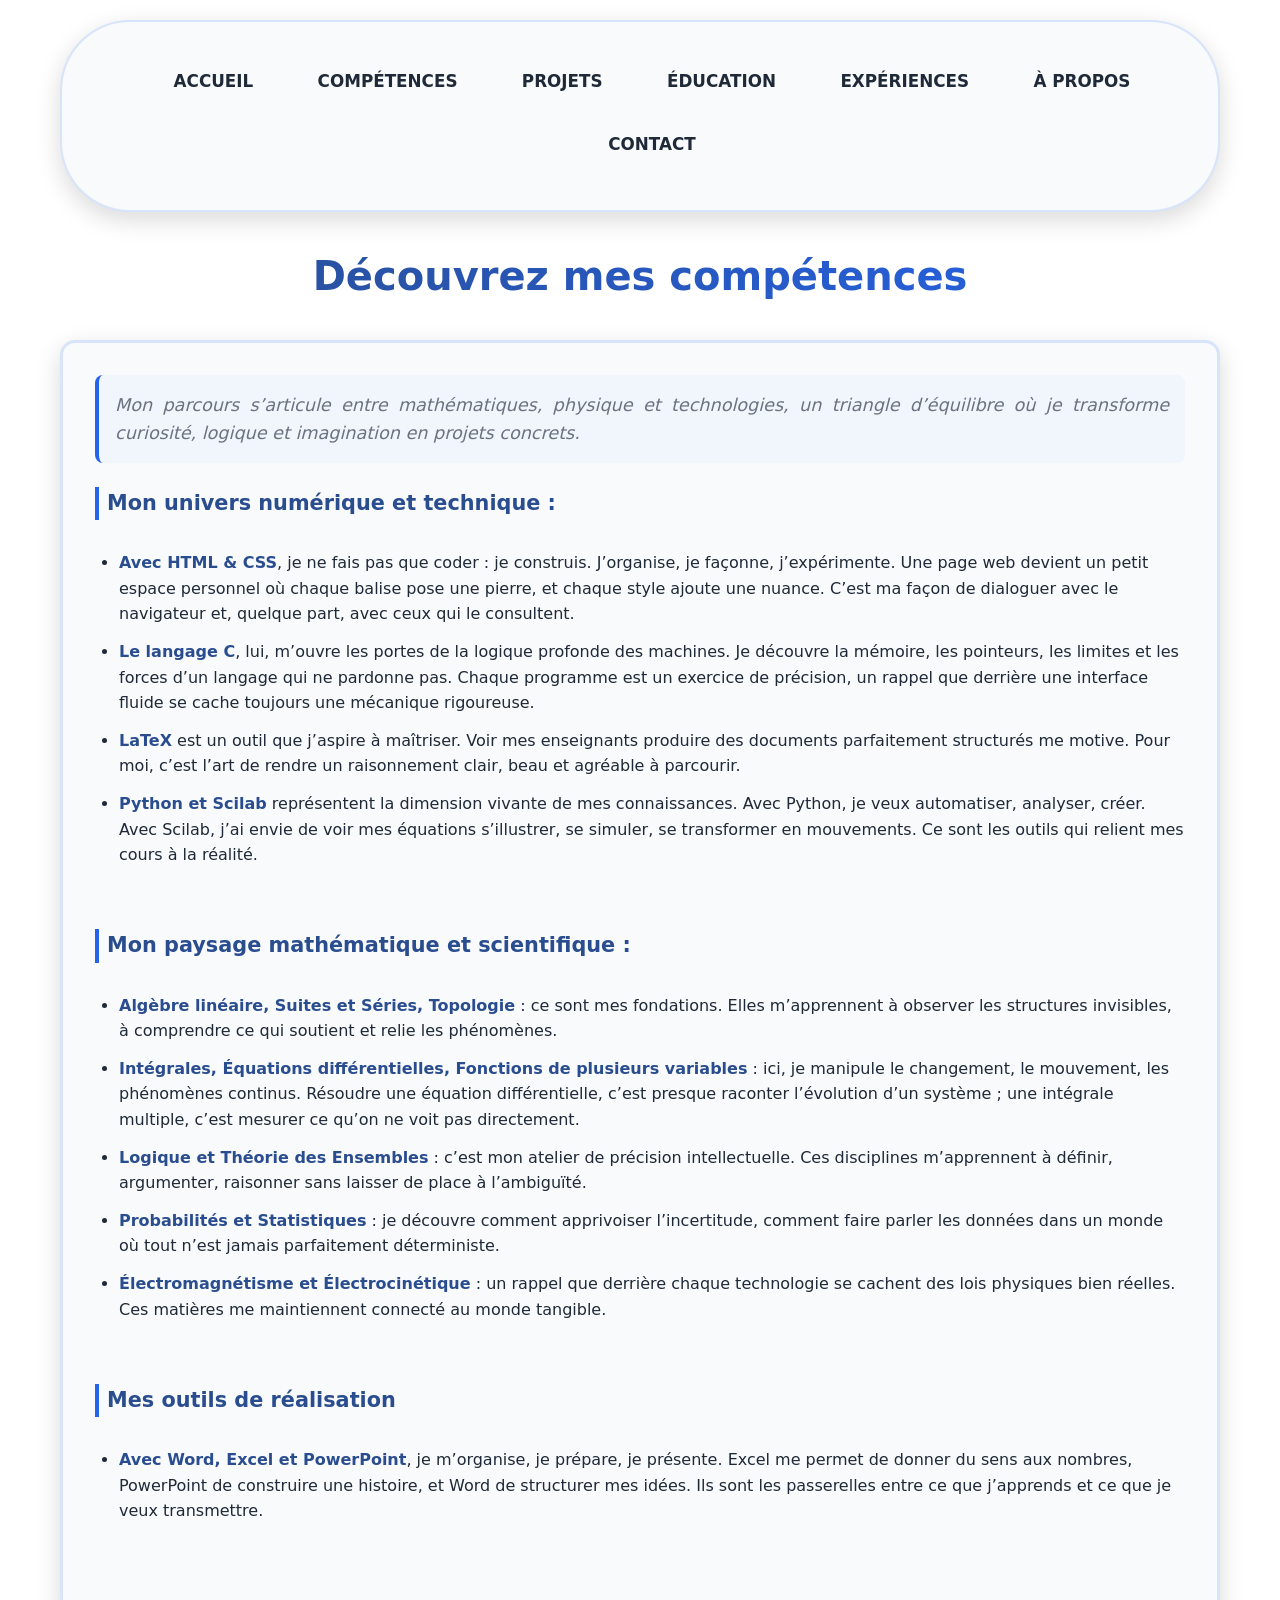
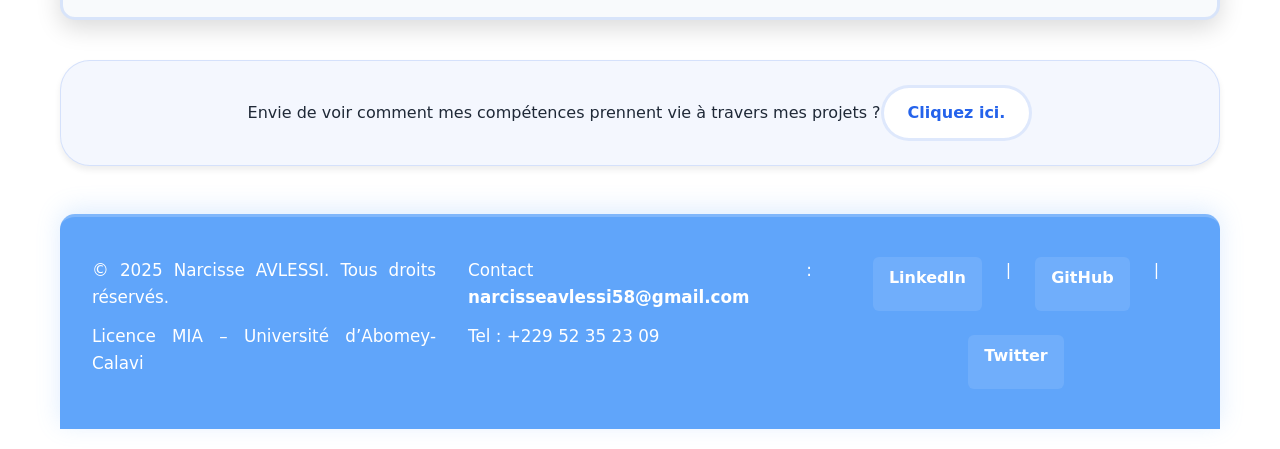
<file: portefolio/skills.html>
<!DOCTYPE html>
<html lang="fr" dir="ltr">
<head>
    <meta charset="UTF-8">
    <meta name="viewport" content="width=device-width, initial-scale=1.0">
    <title>Compétences – Narcisse AVLESSI</title>
    <link rel="stylesheet" href="styleglobal.css">
</head>

<body>

    <header>
        <nav class="navbar">
            <ul class="nav">
                <li><a href="index.html">ACCUEIL</a></li>
                <li><a href="skills.html">COMPÉTENCES</a></li>
                <li><a href="projects.html">PROJETS</a></li>
                <li><a href="education.html">ÉDUCATION</a></li>
                <li><a href="experience.html">EXPÉRIENCES</a></li>
                <li><a href="apropos.html">À PROPOS</a></li>
                <li><a href="contact.html">CONTACT</a></li>
            </ul>
        </nav>
    </header>

    <section>

    <div class="decouvre">
        <h1>Découvrez mes compétences</h1>
    </div>

    <div class="comptences">

        <p class="monParcours">Mon parcours s’articule entre mathématiques, physique et technologies, un triangle d’équilibre où je transforme curiosité, logique et imagination en projets concrets.</p>

        <p class="entete">Mon univers numérique et technique :</p>

        <p>
            <ul>
                <li><b>Avec HTML & CSS</b>, je ne fais pas que coder : je construis. J’organise, je façonne, j’expérimente. Une page web devient un petit espace personnel où chaque balise pose une pierre, et chaque style ajoute une nuance. C’est ma façon de dialoguer avec le navigateur et, quelque part, avec ceux qui le consultent.</li>

                <li><b>Le langage C</b>, lui, m’ouvre les portes de la logique profonde des machines. Je découvre la mémoire, les pointeurs, les limites et les forces d’un langage qui ne pardonne pas. Chaque programme est un exercice de précision, un rappel que derrière une interface fluide se cache toujours une mécanique rigoureuse.</li>

                <li><b>LaTeX</b> est un outil que j’aspire à maîtriser. Voir mes enseignants produire des documents parfaitement structurés me motive. Pour moi, c’est l’art de rendre un raisonnement clair, beau et agréable à parcourir.</li>

                <li><b>Python et Scilab</b> représentent la dimension vivante de mes connaissances. Avec Python, je veux automatiser, analyser, créer. Avec Scilab, j’ai envie de voir mes équations s’illustrer, se simuler, se transformer en mouvements. Ce sont les outils qui relient mes cours à la réalité.</li><br>
            </ul>
        </p>

        <p class="entete">Mon paysage mathématique et scientifique :</p>

        <p>
            <ul>
                <li><b>Algèbre linéaire, Suites et Séries, Topologie</b> : ce sont mes fondations. Elles m’apprennent à observer les structures invisibles, à comprendre ce qui soutient et relie les phénomènes.</li>

                <li><b>Intégrales, Équations différentielles, Fonctions de plusieurs variables</b> : ici, je manipule le changement, le mouvement, les phénomènes continus. Résoudre une équation différentielle, c’est presque raconter l’évolution d’un système ; une intégrale multiple, c’est mesurer ce qu’on ne voit pas directement.</li>

                <li><b>Logique et Théorie des Ensembles</b> : c’est mon atelier de précision intellectuelle. Ces disciplines m’apprennent à définir, argumenter, raisonner sans laisser de place à l’ambiguïté.</li>

                <li><b>Probabilités et Statistiques</b> : je découvre comment apprivoiser l’incertitude, comment faire parler les données dans un monde où tout n’est jamais parfaitement déterministe.</li>

                <li><b>Électromagnétisme et Électrocinétique</b> : un rappel que derrière chaque technologie se cachent des lois physiques bien réelles. Ces matières me maintiennent connecté au monde tangible.</li><br>
            </ul>
        </p>

        <p class="entete">Mes outils de réalisation</p>

        <p>
            <ul>
                <li><b>Avec Word, Excel et PowerPoint</b>, je m’organise, je prépare, je présente. Excel me permet de donner du sens aux nombres, PowerPoint de construire une histoire, et Word de structurer mes idées. Ils sont les passerelles entre ce que j’apprends et ce que je veux transmettre.</li><br>
            </ul>
        </p>

    </div>

    <div class="skillsMore">
        Envie de voir comment mes compétences prennent vie à travers mes projets ?<a href="projects.html" class="skillsMore-btn">Cliquez ici.</a>
    </div>
    </section>

    <footer>
    <div class="footer-container">
        <div class="footer-info">
            <p>&copy; 2025 Narcisse AVLESSI. Tous droits réservés.</p>
            <p>Licence MIA – Université d’Abomey-Calavi</p>
        </div>
        <div class="footer-contact">
            <p>Contact : <a href="mailto:narcisseavlessi58@gmail.com">narcisseavlessi58@gmail.com</a></p>
            <p>Tel : +229 52 35 23 09</p>
        </div>
        <div class="footer-socials">
            <a href="#" target="_blank">LinkedIn</a> |
            <a href="#" target="_blank">GitHub</a> |
            <a href="#" target="_blank">Twitter</a>
        </div>
    </div>
</footer>


</body>
</html>
</file>
<file: portefolio/styleglobal.css>
/* ===========================
   STYLE GLOBAL - Narcisse AVLESSI
   Design moderne avec animations subtiles
   Version modifiée avec navbar entourée
   =========================== */

/* Variables CSS pour une cohérence globale */
:root {
  --primary-color: #2A4D8F;
  --secondary-color: #2563EB;
  --accent-color: #7C3AED;
  --text-color: #1F2937;
  --text-light: #6B7280;
  --background-color: #FFFFFF;
  --section-bg: #F8FAFC;
  --border-color: #E5E7EB;
  --box-border: rgba(37, 99, 235, 0.15); /* Bordure plus brillante */
  --shadow: 0 4px 6px rgba(0, 0, 0, 0.07);
  --shadow-hover: 0 10px 15px rgba(0, 0, 0, 0.1);
  --heavy-shadow: 0 8px 25px rgba(0, 0, 0, 0.15); /* Ombre plus pesante */
  --transition: all 0.3s ease;
  --footer-blue: #60A5FA; /* Bleu ciel moins frappant */
}

/* Reset & base styles */
* {
  margin: 0;
  padding: 0;
  box-sizing: border-box;
}

body {
  font-family: 'Segoe UI', system-ui, -apple-system, sans-serif;
  line-height: 1.6;
  color: var(--text-color);
  background-color: var(--background-color);
  max-width: 1200px;
  margin: 0 auto;
  padding: 20px;
}

/* Typographie améliorée */
h1, h2, h3, h4 {
  font-weight: 700;
  line-height: 1.2;
  margin-bottom: 1rem;
  color: var(--primary-color);
}

h1 {
  font-size: 2.5rem;
  background: linear-gradient(90deg, var(--primary-color), var(--secondary-color));
  -webkit-background-clip: text;
  background-clip: text;
  color: transparent;
}

h2 {
  font-size: 2rem;
  border-bottom: 2px solid var(--border-color);
  padding-bottom: 0.5rem;
}

h3 {
  font-size: 1.5rem;
  color: var(--secondary-color);
}

p {
  margin-bottom: 1rem;
  text-align: justify;
}

/* Navigation principale - MODIFIÉ avec encadrement */
.navbar {
  margin-bottom: 2.5rem;
  padding: 1rem 2rem;
  border: 2px solid var(--box-border);
  border-radius: 70px;
  background-color: var(--section-bg);
  box-shadow: var(--heavy-shadow); /* Ombre plus pesante */
  position: sticky;
  top: 20px;
  z-index: 1000;
  transition: var(--transition);
}

.navbar:hover {
  box-shadow: 0 12px 30px rgba(0, 0, 0, 0.18);
  border-color: rgba(37, 99, 235, 0.25);
}

.nav {
  list-style: none;
  display: flex;
  justify-content: center;
  flex-wrap: wrap;
  gap: 1.5rem;
  padding: 0;
}

.nav li {
  position: relative;
}

.nav a {
  text-decoration: none;
  color: var(--text-color);
  font-weight: 700;
  padding: 0.5rem 1.2rem;
  border-radius: 8px;
  transition: var(--transition);
  font-size: 1.05rem;
  border: 1px solid transparent;
}

.nav a:hover {
  color: var(--secondary-color);
  font-weight: 900;
  background-color: rgba(37, 99, 235, 0.08);
  transform: translateY(-3px);
  border-color: rgba(37, 99, 235, 0.15);
  box-shadow: 0 4px 12px rgba(37, 99, 235, 0.1);
}

/* En-têtes de section */
.monEducation,
.mesExperiences,
.decouvre,
.mesProjets,
.about-header,
.home-intro,
.contact {
  text-align: center;
  margin-bottom: 2.5rem;
  animation: fadeInUp 0.6s ease-out;
}

@keyframes fadeInUp {
  from {
    opacity: 0;
    transform: translateY(20px);
  }
  to {
    opacity: 1;
    transform: translateY(0);
  }
}

/* Contenu principal - MODIFIÉ avec ombre plus pesante */
.educ,
.exp,
.comptences,
.projets,
.about-content,
.home-intro .intro {
  background-color: var(--section-bg);
  padding: 2rem;
  border-radius: 15px;
  box-shadow: var(--heavy-shadow); /* Ombre plus pesante */
  margin-bottom: 2rem;
  transition: var(--transition);
  border: 3px solid var(--box-border);
}

.educ:hover,
.exp:hover,
.comptences:hover,
.projets:hover,
.about-content:hover,
.home-intro .intro:hover {
  box-shadow: 0 15px 35px rgba(0, 0, 0, 0.18);
  transform: translateY(-6px);
  border-color: rgba(37, 99, 235, 0.3);
}

/* Classes spécifiques pour le contenu */
.intro {
  font-size: 1.1rem;
  line-height: 1.8;
  color: var(--text-light);
  margin-bottom: 1.5rem;
}

.dev,
.tete,
.entete {
  font-weight: 700;
  color: var(--primary-color);
  font-size: 1.3rem;
  margin: 1.5rem 0 1rem;
  padding-left: 0.5rem;
  border-left: 4px solid var(--secondary-color);
}

.dev:first-child,
.tete:first-child,
.entete:first-child {
  margin-top: 0;
}

/* Listes */
ul {
  margin-left: 1.5rem;
  margin-bottom: 1.5rem;
  margin-top: 30px;
}

ul li {
  margin-bottom: 0.75rem;
  line-height: 1.6;
  padding-left: 0;
}

/* Boutons et liens spéciaux */
.skillsMore {
  text-align: center;
  margin: 2.5rem 0;
  padding: 1.5rem;
  background-color: rgba(37, 99, 235, 0.05);
  border-radius: 30px;
  border: 1px solid var(--box-border);
  box-shadow: var(--shadow);
}

.skillsMore-btn {
  display: inline-block;
  color: var(--secondary-color);
  text-decoration: none;
  font-weight: 600;
  padding: 0.75rem 1.5rem;
  border-radius: 30px;
  transition: var(--transition);
  border: 3px solid var(--box-border);
  background-color: white;
}

.skillsMore-btn:hover {
  color: white;
  background-color: var(--secondary-color);
  border-color: var(--secondary-color);
  transform: translateY(-3px);
  box-shadow: 0 6px 20px rgba(37, 99, 235, 0.2);
}

.btn-more {
  display: inline-block;
  background-color: var(--secondary-color);
  color: white;
  padding: 0.85rem 1.8rem;
  border-radius: 10px;
  text-decoration: none;
  font-weight: 600;
  transition: var(--transition);
  box-shadow: var(--heavy-shadow);
  border: 2px solid transparent;
}

.btn-more:hover {
  background-color: var(--primary-color);
  transform: translateY(-4px);
  box-shadow: 0 12px 25px rgba(42, 77, 143, 0.25);
  border-color: rgba(255, 255, 255, 0.2);
}

/* Formulaires - MODIFIÉ avec encadrement plus pesant */
form {
  background-color: var(--section-bg);
  padding: 2.5rem;
  border-radius: 50px;
  box-shadow: var(--heavy-shadow); /* Ombre plus pesante */
  max-width: 650px;
  margin: 2rem auto;
  border: 3px solid var(--box-border);
  position: relative;
  overflow: hidden;
}

form::before {
  content: '';
  position: absolute;
  top: 0;
  left: 0;
  right: 0;
  height: 4px;
  background: linear-gradient(90deg, var(--primary-color), var(--secondary-color));
  border-radius: 14px 14px 0 0;
}

form label {
  display: block;
  margin-bottom: 0.5rem;
  font-weight: 600;
  color: var(--text-color);
  font-size: 1.05rem;
}

form input[type="text"],
form input[type="email"],
form select,
form textarea {
  width: 100%;
  padding: 0.85rem;
  margin-bottom: 1.5rem;
  border: 2px solid var(--border-color);
  border-radius: 20px;
  font-family: inherit;
  font-size: 1rem;
  transition: var(--transition);
  background-color: white;
}

form input[type="text"]:focus,
form input[type="email"]:focus,
form select:focus,
form textarea:focus {
  outline: none;
  border-color: var(--secondary-color);
  box-shadow: 0 0 0 4px rgba(37, 99, 235, 0.15);
  transform: translateY(-2px);
}

form textarea {
  min-height: 160px;
  resize: vertical;
}

form button[type="submit"] {
  background-color: var(--secondary-color);
  color: white;
  border: none;
  padding: 0.9rem 2rem;
  border-radius: 10px;
  font-weight: 700;
  cursor: pointer;
  transition: var(--transition);
  box-shadow: 0 6px 20px rgba(37, 99, 235, 0.25);
  font-size: 1.05rem;
  width: 100%;
  margin-top: 0.5rem;
  border: 2px solid transparent;
}

.formular {
  text-align: center;
}

form button[type="submit"]:hover {
  background-color: var(--primary-color);
  transform: translateY(-3px);
  box-shadow: 0 10px 25px rgba(42, 77, 143, 0.3);
  border-color: rgba(255, 255, 255, 0.3);
}

form button[type="submit"]:active {
  transform: translateY(-1px);
  box-shadow: 0 4px 15px rgba(42, 77, 143, 0.3);
}

/* Pied de page */
footer {
  background-color: var(--footer-blue);
  color: white;
  padding: 2.5rem 2rem;
  margin-top: 3rem;
  border-radius: 15px 15px 0 0;
  box-shadow: 0 -5px 25px rgba(96, 165, 250, 0.2);
  border-top: 3px solid rgba(255, 255, 255, 0.2);
}

.footer-container {
  display: grid;
  grid-template-columns: repeat(auto-fit, minmax(250px, 1fr));
  gap: 2rem;
  text-align: center;
}

.footer-info p,
.footer-contact p {
  margin-bottom: 0.75rem;
  font-size: 1.05rem;
}

.footer-contact a {
  color: white;
  text-decoration: none;
  transition: var(--transition);
  font-weight: 600;
  border-bottom: 1px solid transparent;
}

.footer-contact a:hover {
  color: #F0F9FF;
  border-bottom: 1px solid white;
}

.footer-socials {
  display: flex;
  justify-content: center;
  gap: 1.5rem;
  flex-wrap: wrap;
}

.footer-socials a {
  color: white;
  text-decoration: none;
  transition: var(--transition);
  font-weight: 600;
  padding: 0.5rem 1rem;
  border-radius: 6px;
  background-color: rgba(255, 255, 255, 0.1);
}

.footer-socials a:hover {
  color: var(--footer-blue);
  background-color: white;
  transform: translateY(-3px);
  box-shadow: 0 6px 15px rgba(255, 255, 255, 0.2);
}

/* Animations pour les éléments */
.educ p,
.exp p,
.comptences p,
.projets p,
.about-content p {
  animation: fadeIn 0.5s ease-out;
}

@keyframes fadeIn {
  from {
    opacity: 0;
  }
  to {
    opacity: 1;
  }
}

/* Mise en évidence du texte */
b, strong {
  color: var(--primary-color);
  font-weight: 600;
}

/* Classes spécifiques */
.age, .major, .uac, .maths, .inf, .data, .genielog {
  font-weight: 600;
  color: var(--secondary-color);
  background-color: rgba(37, 99, 235, 0.08);
  padding: 0.2rem 0.6rem;
  border-radius: 5px;
  border: 1px solid rgba(37, 99, 235, 0.15);
}

.monParcours {
  font-style: italic;
  color: var(--text-light);
  font-size: 1.1rem;
  margin-bottom: 1.5rem;
  padding: 1rem;
  background-color: rgba(37, 99, 235, 0.03);
  border-radius: 8px;
  border-left: 4px solid var(--secondary-color);
}

.disp {
  font-size: 1.1rem;
  line-height: 1.7;
  padding: 0.5rem;
}

/* Responsive design */
@media (max-width: 768px) {
  body {
    padding: 15px;
  }
  
  h1 {
    font-size: 2rem;
  }
  
  h2 {
    font-size: 1.75rem;
  }
  
  .navbar {
    padding: 0.8rem 1.5rem;
    margin-bottom: 2rem;
  }
  
  .nav {
    gap: 0.75rem;
  }
  
  .nav a {
    padding: 0.5rem 0.8rem;
    font-size: 0.95rem;
    font-weight: 700;
  }
  
  .educ,
  .exp,
  .comptences,
  .projets,
  .about-content,
  .home-intro .intro {
    padding: 1.5rem;
    border: 2px solid var(--box-border);
  }
  
  form {
    padding: 1.8rem;
    max-width: 95%;
  }
  
  .footer-container {
    grid-template-columns: 1fr;
    text-align: center;
  }
}

@media (max-width: 480px) {
  h1 {
    font-size: 1.75rem;
  }
  
  h2 {
    font-size: 1.5rem;
  }
  
  .navbar {
    padding: 0.6rem 1rem;
    border-radius: 10px;
  }
  
  .nav {
    flex-direction: column;
    align-items: center;
    gap: 0.5rem;
  }
  
  .nav a {
    display: block;
    width: 100%;
    text-align: center;
    font-weight: 700;
  }
  
  form {
    padding: 1.5rem;
    border: 2px solid var(--box-border);
  }
  
  .btn-more,
  .skillsMore-btn {
    width: 100%;
    text-align: center;
  }
}
</file>
